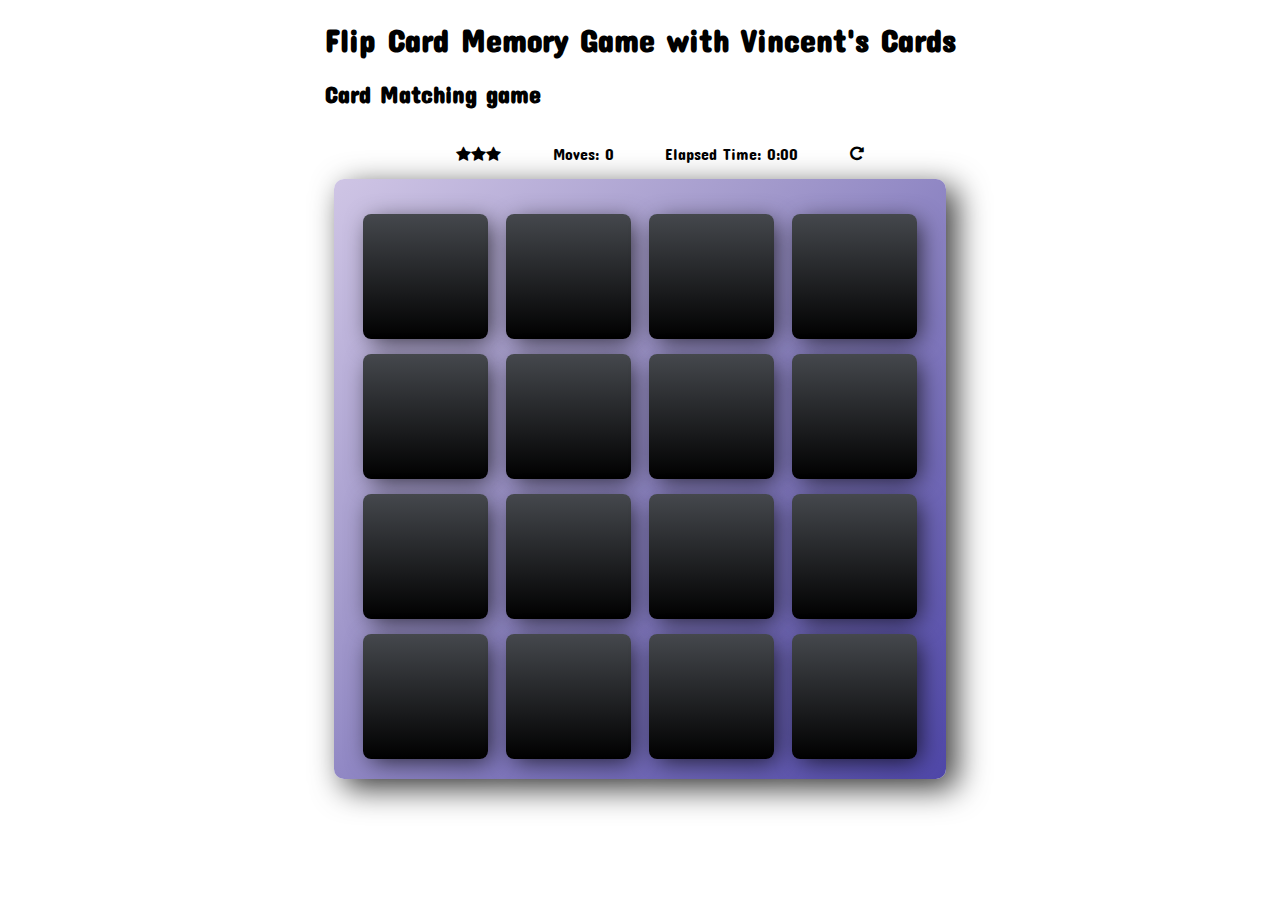
<file: index.html>
<html lang="en">

<head>
    <meta charset="utf-8">
    <title>Flip Card Memory Game</title>
    <meta name="description" content="">
    <meta name="viewport" content="width=device-width, initial-scale=1.0">
    <meta http-equiv="X-UA-Compatible" content="ie=edge">
    <link rel="stylesheet prefetch" href="https://maxcdn.bootstrapcdn.com/font-awesome/4.6.1/css/font-awesome.min.css">
    <link rel="stylesheet prefetch" href="https://fonts.googleapis.com/css?family=Concert+One|Nova+Slim">
    <link rel="stylesheet" href="styles.css">
</head>

<body>
    <div class="container">
        <header>
            <h1>Flip Card Memory Game with Vincent's Cards</h1>
            <h2>Card Matching game</h2>
        </header>

        <section class="score-table">
            <ul class="stars">
                <li>
                    <i id="star1" class="fa fa-star"></i>
                </li>
                <li>
                    <i id="star2" class="fa fa-star"></i>
                </li>
                <li>
                    <i id="star3" class="fa fa-star"></i>
                </li>
            </ul>
            <span class="moves">Moves: 0</span>
            <span class="timer">Elapsed Time: 0:00</span>
            <div class="restart">
                <i class="fa fa-repeat"></i>
            </div>
        </section>

        <main>
            <ul class="deck"></ul>
        </main>

        <div class="modal">
            <div class="modal-content">
                <span class="close-button">x</span>
                <i class="fa fa-check-circle tick"></i>
                <h1 class="modal-heading">Congratulations! You Won!!</h1>
                <h3 class="stats"></h3>
                <button class="new-game">Play Again!</button>
            </div>
        </div>
    </div>
    <script src="script.js"></script>
</body>

</html>
</file>
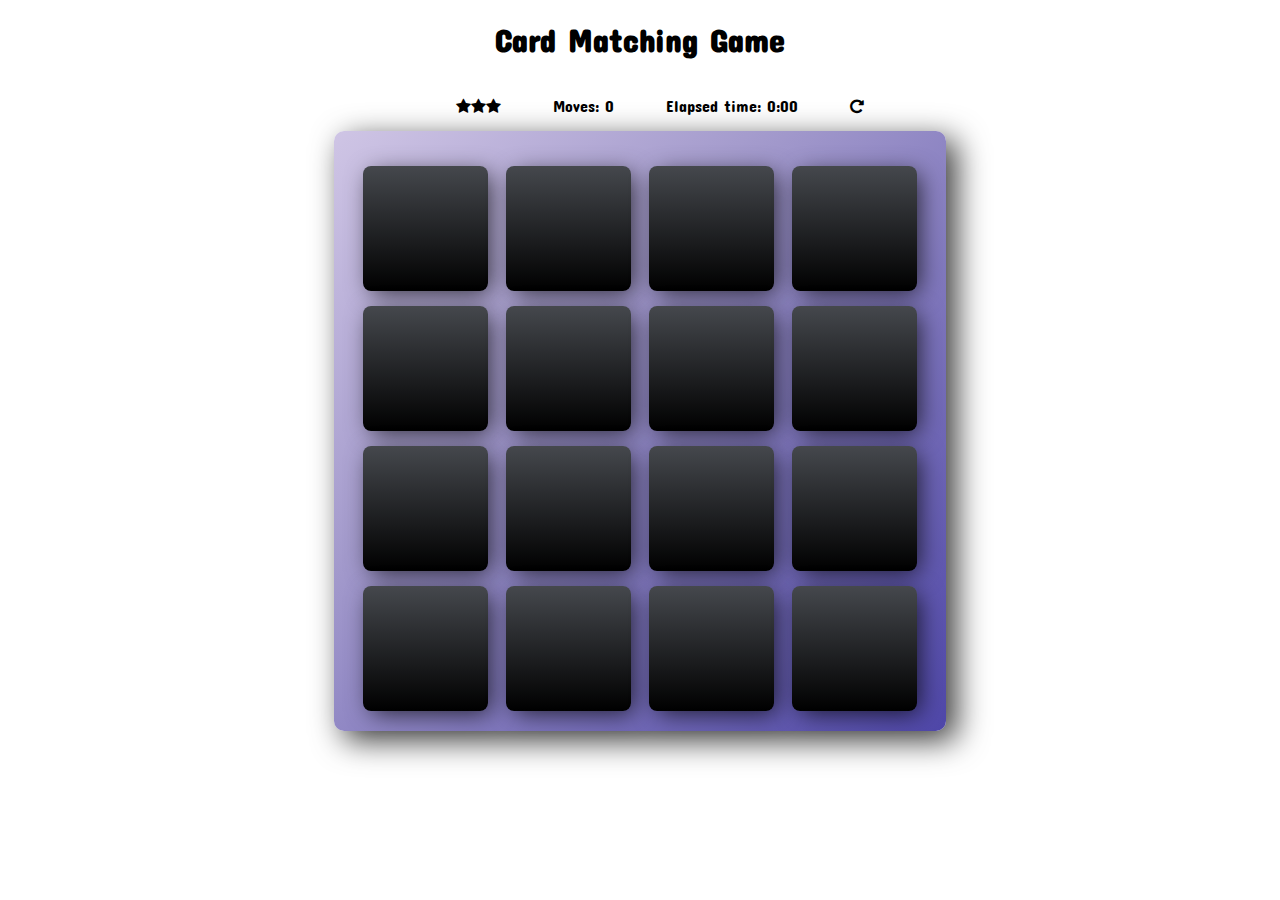
<file: script.html>
<!DOCTYPE html>
<html lang="en">
<head>
    <meta charset="UTF-8">
    <meta name="viewport" content="width=device-width, initial-scale=1.0">
    <title>Flip Card Memory Game</title>
    <link rel="stylesheet prefetch" href="https://maxcdn.bootstrapcdn.com/font-awesome/4.6.1/css/font-awesome.min.css">
    <link rel="stylesheet prefetch" href="https://fonts.googleapis.com/css?family=Concert+One|Nova+Slim">
    <link rel="stylesheet" href="script.css">
</head>
<body>

<div class="container">


     <header>

       <h1> Card Matching Game</h1>

     </header>
  

     <section class="score-table">

        <ul class="stars">
            <li>
                <i id="star1" class="fa fa-star"></i>
            </li>

            <li>
                <i id="star2" class="fa fa-star"></i>
            </li>

            <li>
                <i id="star3" class="fa fa-star"></i>
            </li>


        </ul>


        <span class="moves">Moves: 0 </span>
        <span class="timer">Elapsed time: 0:00 </span>
        <div class="restart">
            <i class="fa fa-repeat"></i>

        </div>



     </section>

     <main>
        <ul class="deck"></ul>
     </main>


     <div class="modal">
        <div class="modal-content">
            <span class="close-button">x</span>
            <i class="fa fa-check-circle tick"></i>
            <h1 class="modal-heading">Congratulations! You Won!!</h1>
            <h3 class="stats"></h3>
            <button class="new-game">Play!</button>

        </div>

     </div>


</div>



<script src="scripts.js"></script>
    
</body>
</html>
</file>
<file: styles.css>
html {
  box-sizing: border-box;
}

*, *::before, *::after {
  box-sizing: inherit;
}

html, body {
  width: 100%;
  height: 100%;
  margin: 0;
  padding: 0;
}

body {
  font-family: 'Concert One', 'Coda', san-serif, cursive;
}

.container {
  display: flex;
  justify-content: center;
  align-items: center;
  flex-direction: column;
}

.score-table {
  text-align: left;
  width: 500px;
  padding: 0;
  margin: 0;
  display: flex;
  flex-direction: row;
  justify-content: space-around;
  align-items: center;
}

.stars {
  display: flex;
  list-style: none;
}

.restart {
  cursor: pointer;
}

.deck {
  background: linear-gradient(135deg, rgba(207, 197, 229, 1) 0%, rgba(163, 154, 204, 1) 36%, rgba(79, 71, 169, 1) 100%);
  margin: 0;
  width: 612px;
  min-height: 500px;
  box-shadow: 10px 9px 31px 1px rgba(0, 0, 0, 0.75);
  border-radius: 10px;
  display: flex;
  justify-content: space-around;
  flex-wrap: wrap;
  padding: 20px;
  margin-bottom: 15px;
  align-items: center;
}

.card {
  transform: rotateY(0);
  transition: 0.5s;
  width: 125px;
  height: 125px;
  background: linear-gradient(to bottom, rgba(69, 72, 77, 1) 0%, rgba(0, 0, 0, 1) 100%);
  box-shadow: 5px 5px 24px -3px rgba(0, 0, 0, 0.75);
  border-radius: 8px;
  font-size: 0;
  display: flex;
  align-items: center;
  justify-content: center;
  list-style: none;
  margin-top: 15px;
  cursor: pointer;
}

.show {
  transform: rotateY(180deg);
  transition: 0.5s;
  background: skyblue;
  font-size: 33px;
  color: white;
  cursor: default;
}

.match {
  background: rgb(4, 172, 54);
}

.no-match {
  background: rgb(175, 38, 38);
  transition: 0.1s;
}

.modal {
  z-index: 1;
  position: fixed;
  left: 0;
  top: 0;
  width: 100%;
  height: 100%;
  background-color: rgba(0, 0, 0, 0.6);
  opacity: 0;
  visibility: hidden;
  transform: scale(1.1);
  transition: visibility 0s linear 0.25s, opacity 0.25s 0s, transform 0.25s;
}

.modal-content {
  position: absolute;
  top: 50%;
  left: 50%;
  transform: translate(-50%, -50%);
  background-color: rgb(241, 241, 241);
  padding: 1rem 1.5rem;
  width: 35rem;
  border-radius: 0.5rem;
  text-align: center;
}

.close-button {
  float: right;
  width: 1.5rem;
  line-height: 1.5rem;
  text-align: center;
  cursor: pointer;
  border-radius: 0.25rem;
  background-color: lightgray;
}

.close-button:hover {
  background-color: darkgray;
}

.show-modal {
  opacity: 1;
  visibility: visible;
  transform: scale(1.0);
  transition: visibility 0s linear 0s, opacity 0.25s 0s, transform 0.25s;
}

.tick {
  color: rgba(0, 218, 29, 0.767);
  font-size: 60px;
  margin-left: 35px;
}

.modal-heading {
  letter-spacing: 2px;
}

.stats {
  color: rgb(143, 143, 143);
  margin-top: 30px;
}

.new-game {
  background: rgb(75, 189, 0);
  color: #fff;
  border: 0;
  padding: 1em 2em;
  font-size: 1.2em;
  cursor: pointer;
  margin-top: 25px;
}

@media screen and (max-width: 600px) {
  .deck {
      width: 350px;
      min-height: 280px;
  }
  .card {
      width: 68px;
      height: 68px;
  }
  .show{
      font-size: 30px;
  }
  .modal-content {
      width: 15rem;
  }
  .tick {
      color: rgba(0, 218, 29, 0.767);
      font-size: 45px;
      margin-left: 25px;
  }
  h1 {
      font-size: 20px;
  }
  h3 {
      font-size: 16px;
  }
  .score-table {
      width: 320px;
  }
}
</file>
<file: script.css>
html {
  box-sizing: border-box;
}

*, *::before, *::after {
  box-sizing: inherit;
}

html, body {
  width: 100%;
  height: 100%;
  margin: 0;
  padding: 0;
}

body {
  font-family: 'Concert One', 'Coda', san-serif, cursive;
}

.container {
  display: flex;
  justify-content: center;
  align-items: center;
  flex-direction: column;
}

.score-table {
  text-align: left;
  width: 500px;
  padding: 0;
  margin: 0;
  display: flex;
  flex-direction: row;
  justify-content: space-around;
  align-items: center;
}

.stars {
  display: flex;
  list-style: none;
}

.restart {
  cursor: pointer;
}

.deck {
  background: linear-gradient(135deg, rgba(207, 197, 229, 1) 0%, rgba(163, 154, 204, 1) 36%, rgba(79, 71, 169, 1) 100%);
  margin: 0;
  width: 612px;
  min-height: 500px;
  box-shadow: 10px 9px 31px 1px rgba(0, 0, 0, 0.75);
  border-radius: 10px;
  display: flex;
  justify-content: space-around;
  flex-wrap: wrap;
  padding: 20px;
  margin-bottom: 15px;
  align-items: center;
}

.card {
  transform: rotateY(0);
  transition: 0.5s;
  width: 125px;
  height: 125px;
  background: linear-gradient(to bottom, rgba(69, 72, 77, 1) 0%, rgba(0, 0, 0, 1) 100%);
  box-shadow: 5px 5px 24px -3px rgba(0, 0, 0, 0.75);
  border-radius: 8px;
  font-size: 0;
  display: flex;
  align-items: center;
  justify-content: center;
  list-style: none;
  margin-top: 15px;
  cursor: pointer;
}

.show {
  transform: rotateY(180deg);
  transition: 0.5s;
  background: skyblue;
  font-size: 33px;
  color: white;
  cursor: default;
}

.match {
  background: rgb(4, 172, 54);
}

.no-match {
  background: rgb(175, 38, 38);
  transition: 0.1s;
}

.modal {
  z-index: 1;
  position: fixed;
  left: 0;
  top: 0;
  width: 100%;
  height: 100%;
  background-color: rgba(0, 0, 0, 0.6);
  opacity: 0;
  visibility: hidden;
  transform: scale(1.1);
  transition: visibility 0s linear 0.25s, opacity 0.25s 0s, transform 0.25s;
}

.modal-content {
  position: absolute;
  top: 50%;
  left: 50%;
  transform: translate(-50%, -50%);
  background-color: rgb(241, 241, 241);
  padding: 1rem 1.5rem;
  width: 35rem;
  border-radius: 0.5rem;
  text-align: center;
}

.close-button {
  float: right;
  width: 1.5rem;
  line-height: 1.5rem;
  text-align: center;
  cursor: pointer;
  border-radius: 0.25rem;
  background-color: lightgray;
}

.close-button:hover {
  background-color: darkgray;
}

.show-modal {
  opacity: 1;
  visibility: visible;
  transform: scale(1.0);
  transition: visibility 0s linear 0s, opacity 0.25s 0s, transform 0.25s;
}

.tick {
  color: rgba(0, 218, 29, 0.767);
  font-size: 60px;
  margin-left: 35px;
}

.modal-heading {
  letter-spacing: 2px;
}

.stats {
  color: rgb(143, 143, 143);
  margin-top: 30px;
}

.new-game {
  background: rgb(75, 189, 0);
  color: #fff;
  border: 0;
  padding: 1em 2em;
  font-size: 1.2em;
  cursor: pointer;
  margin-top: 25px;
}

@media screen and (max-width: 600px) {
  .deck {
      width: 350px;
      min-height: 280px;
  }
  .card {
      width: 68px;
      height: 68px;
  }
  .show{
      font-size: 30px;
  }
  .modal-content {
      width: 15rem;
  }
  .tick {
      color: rgba(0, 218, 29, 0.767);
      font-size: 45px;
      margin-left: 25px;
  }
  h1 {
      font-size: 20px;
  }
  h3 {
      font-size: 16px;
  }
  .score-table {
      width: 320px;
  }
}
</file>
